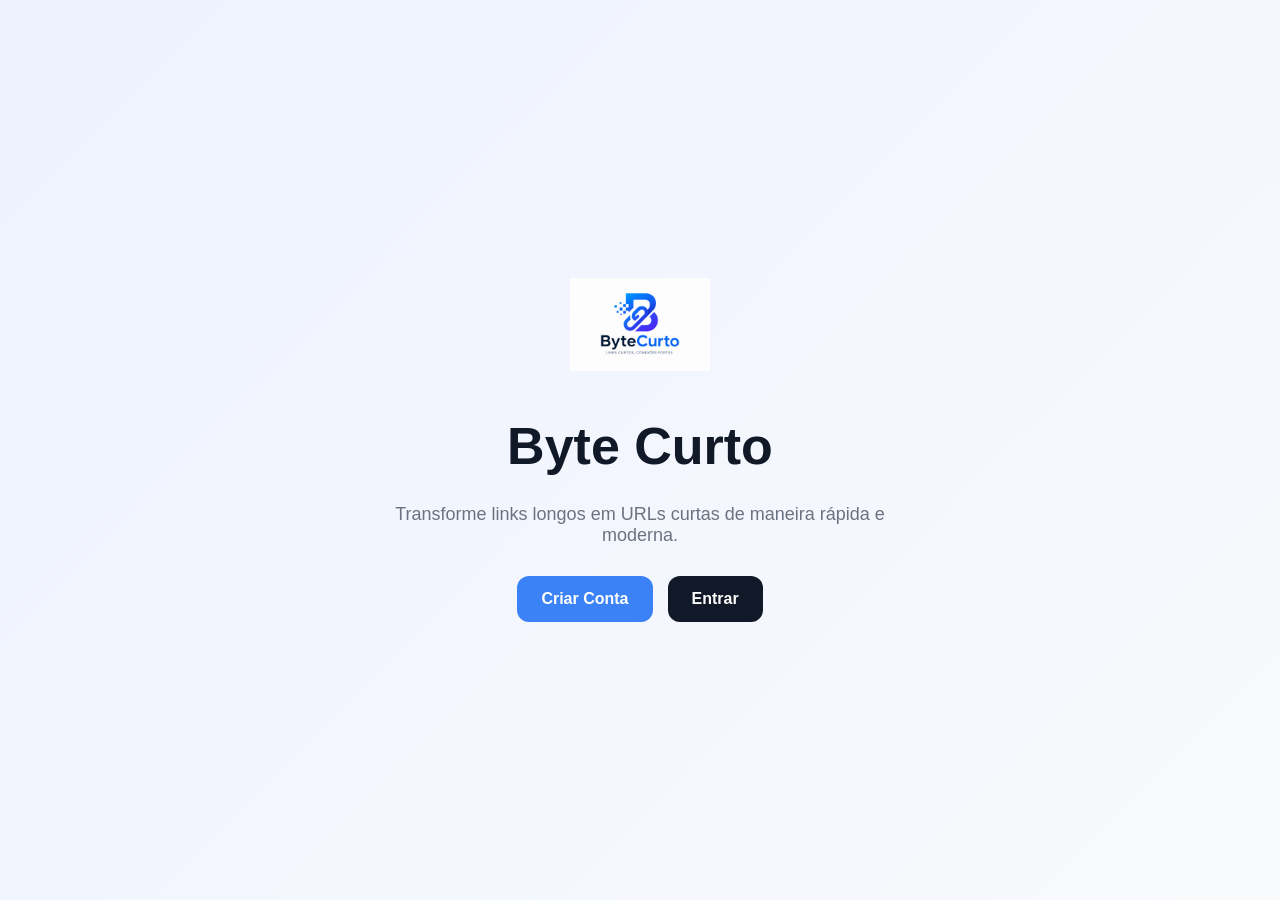
<file: index.html>
<!DOCTYPE html>
<html lang="pt-Br">
<head>
    <meta charset="UTF-8">
    <meta name="viewport" content="width=device-width, initial-scale=1.0">
    <title>Byte Curto</title>
    <link rel="icon" href="img/logoByteCurto.png">
    <link rel="stylesheet" href="css/index.css">
</head>
<body>
   <div class="container">
        <img src="img/logoByteCurto.png" alt="logo" class="logo">
        <h1>Byte Curto</h1>
        <p>
            Transforme links longos em URLs curtas
            de maneira rápida e moderna.
        </p>

        <div class="botoes">
            <a href="cadastro.html">
                <button>Criar Conta</button>
            </a>
            <a href="login.html">
                <button class="secundario">Entrar</button>
            </a>
        </div>
    </div>
</body>
</html>
</file>
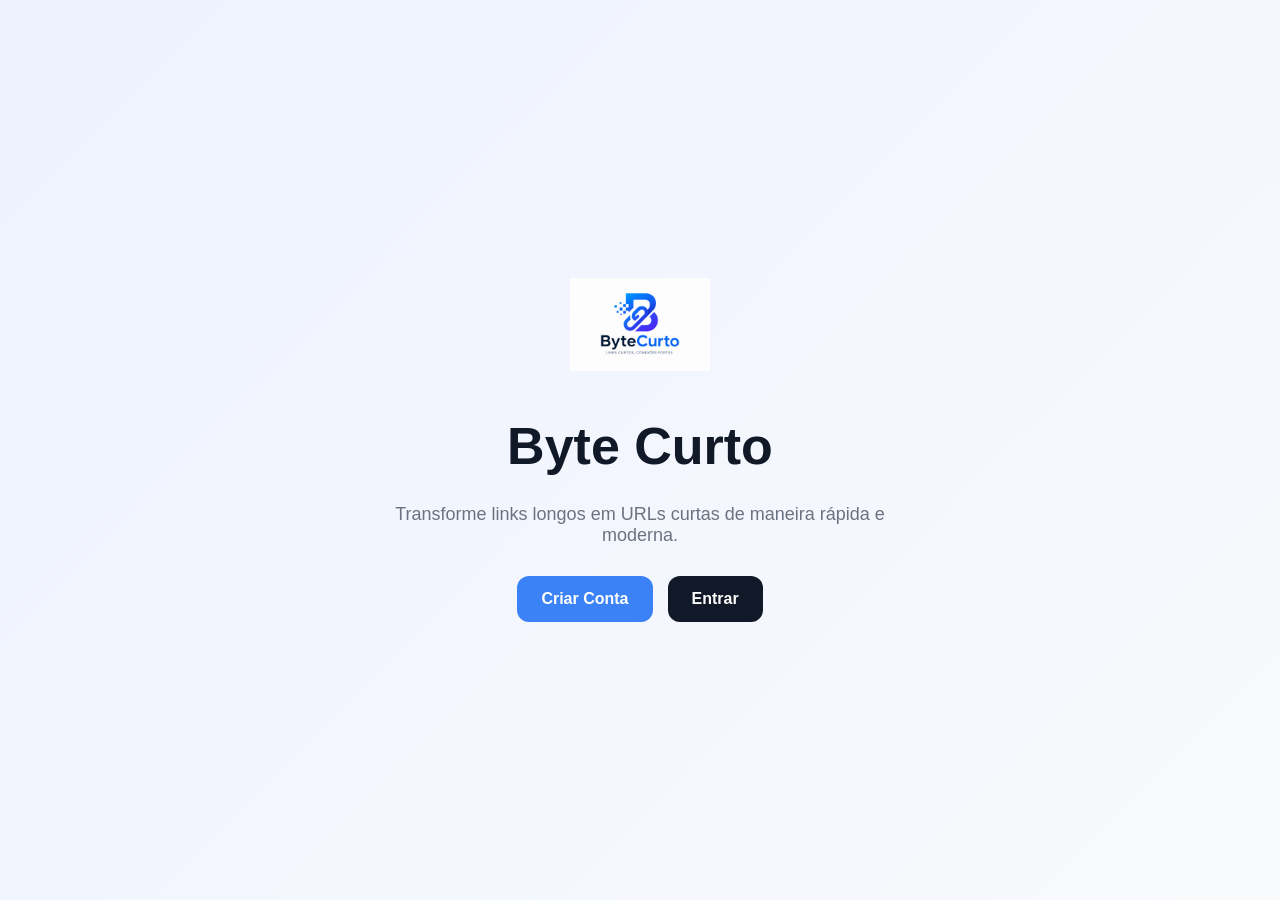
<file: pages/index.html>
<!DOCTYPE html>
<html lang="pt-Br">
<head>
    <meta charset="UTF-8">
    <meta name="viewport" content="width=device-width, initial-scale=1.0">
    <title>Byte Curto</title>

    <link rel="icon" href="/img/logoByteCurto.png">
    <link rel="stylesheet" href="/css/index.css">
</head>
<body>
   <div class="container">

    <img src="/img/logoByteCurto.png" alt="logo" class="logo">

    <h1>Byte Curto</h1>

    <p>
        Transforme links longos em URLs curtas
        de maneira rápida e moderna.
    </p>

    <div class="botoes">

        <a href="pages/cadastro.html">
            <button>Criar Conta</button>
        </a>

        <a href="pages/login.html">
            <button class="secundario">
                Entrar
            </button>
        </a>

    </div>

</div>
</body>
<script type="module" src="/js/pages/index.js"></script>
</html>
</file>
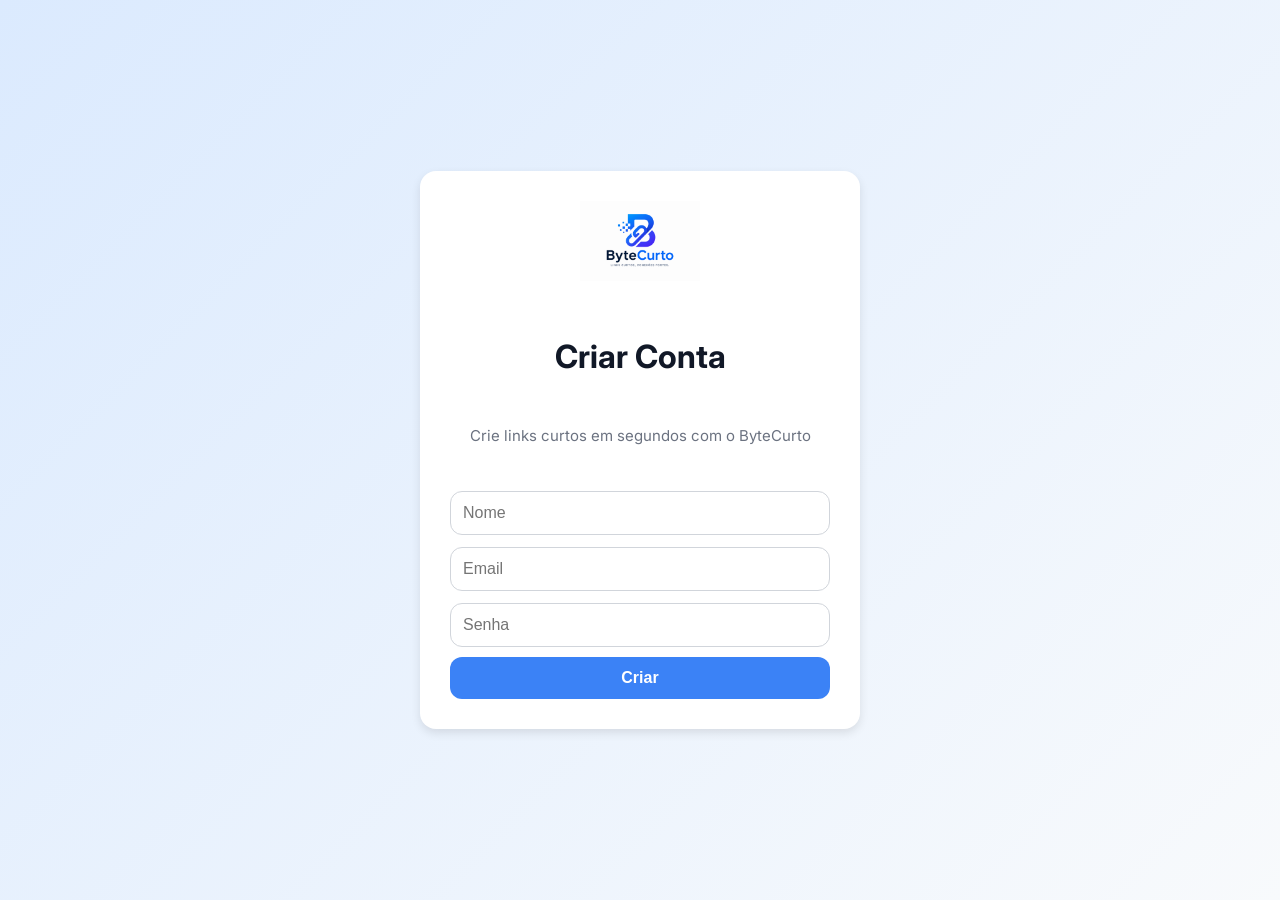
<file: cadastro.html>
<!DOCTYPE html>
<html lang="pt-Br">
<head>
    <meta charset="UTF-8">
    <meta name="viewport" content="width=device-width, initial-scale=1.0">
    <title>ByteCurto Cadastro</title>
    <link rel="stylesheet" href="css/cadastro.css">
    <link rel="preconnect" href="https://fonts.googleapis.com">
    <link rel="icon" href="img/logoByteCurto.png">
    <link href="https://fonts.googleapis.com/css2?family=Inter:wght@400;600;700&display=swap" rel="stylesheet">
</head>
<body>
    <div class="card">
        <img src="img/logoByteCurto.png" alt="Logo ByteCurto" class="logo">
        <h1>Criar Conta</h1>
        <p id="paragrafo">Crie links curtos em segundos com o ByteCurto</p>

        <form id="bytecurto-formulario">
            <input type="text" name="nome" id="nome" placeholder="Nome" required>
            <input type="text" name="email" id="email" placeholder="Email" required>
            <input type="password" name="senha" id="senha" placeholder="Senha" required>
            <button type="submit" id="btnCriar">Criar</button>
        </form>
    </div>
    <script type="module" src="js/pages/cadastro.js"></script>
</body>
</html>
</file>
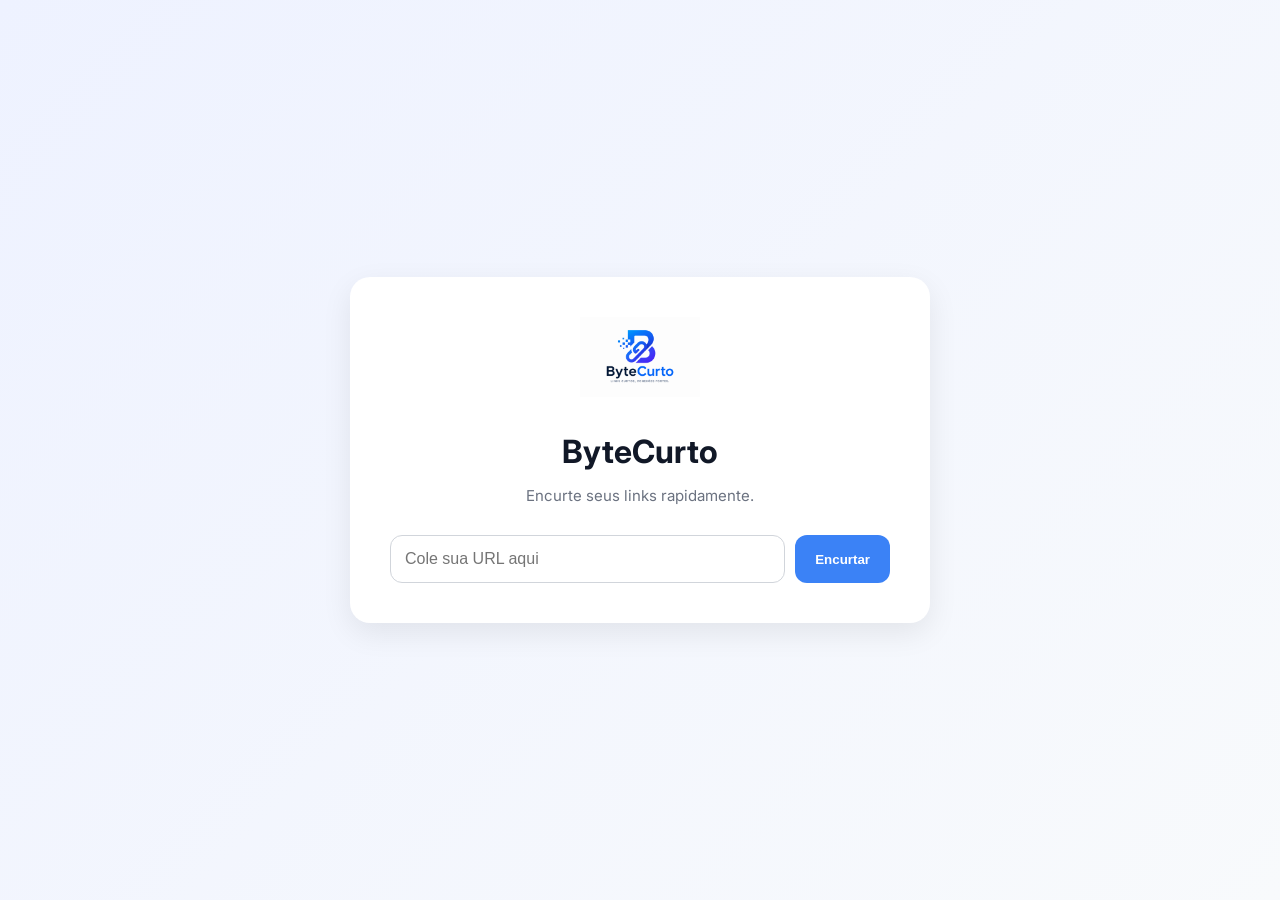
<file: encurtador.html>
<!DOCTYPE html>
<html lang="pt-Br">
<head>
    <meta charset="UTF-8">
    <meta name="viewport" content="width=device-width, initial-scale=1.0">
    <title>ByteCurto - Encurtador</title>
    <link rel="stylesheet" href="css/encurtador.css">
    <link rel="icon" href="img/logoByteCurto.png">
    <link rel="preconnect" href="https://fonts.googleapis.com">
    <link rel="preconnect" href="https://fonts.gstatic.com" crossorigin>
    <link href="https://fonts.googleapis.com/css2?family=Inter:wght@400;600;700&display=swap" rel="stylesheet">
</head>
<body>
    <div class="container">
        <img src="img/logoByteCurto.png" alt="Logo ByteCurto" class="logo">

        <h1>ByteCurto</h1>
        <p id="mensagem-status">Encurte seus links rapidamente.</p>

        <div class="box-url">
            <input type="text" id="url-original" placeholder="Cole sua URL aqui">
            <button id="btn-encurtar">Encurtar</button>
        </div>

        <div class="resultado" id="secao-resultado" style="display: none;">
            <p>Seu link curto:</p>
            <div class="link-box">
                <!-- Alterado para <a> para aceitar cliques diretos sem quebrar rotas -->
                <a id="link-gerado" href="#" target="_blank" rel="noopener noreferrer"></a>
                <button id="btn-copiar">Copiar</button>
            </div>
        </div>
    </div>
    <script type="module" src="js/pages/encurtador.js"></script>
</body>
</html>
</file>
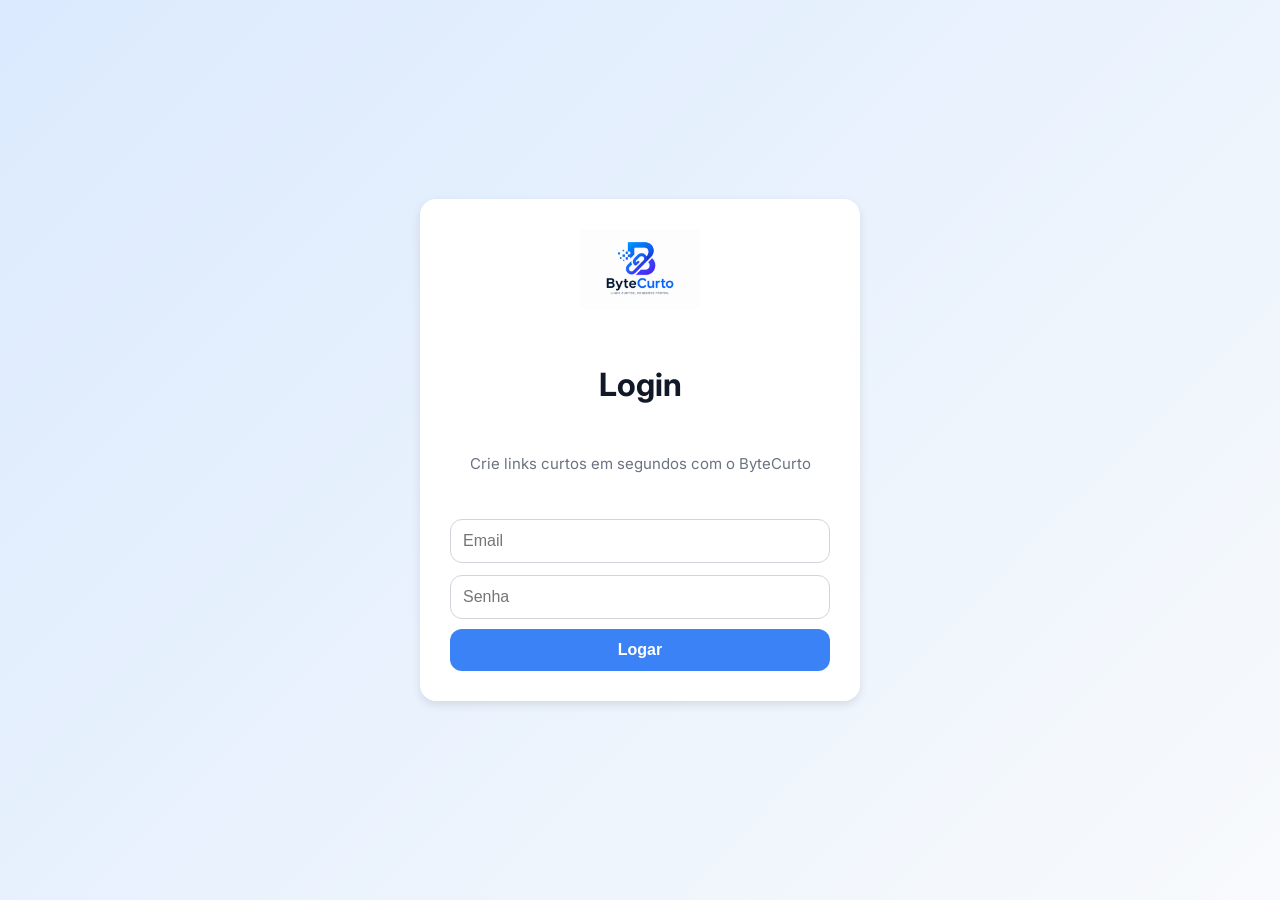
<file: login.html>
<!DOCTYPE html>
<html lang="pt-Br">
<head>
    <meta charset="UTF-8">
    <meta name="viewport" content="width=device-width, initial-scale=1.0">
    <title>ByteCurto Login</title>
    <link rel="stylesheet" href="css/login.css">
    <link rel="preconnect" href="https://fonts.googleapis.com">
    <link rel="icon" href="img/logoByteCurto.png">
    <link href="https://fonts.googleapis.com/css2?family=Inter:wght@400;600;700&display=swap" rel="stylesheet">
</head>
<body>
    <div class="card">
        <img src="img/logoByteCurto.png" alt="Logo ByteCurto" class="logo">
        <h1>Login</h1>
        <p id="mensagem-erro">Crie links curtos em segundos com o ByteCurto</p>
        
        <form id="bytecurto-formulario">
            <input type="text" name="email" id="email" placeholder="Email" required>
            <input type="password" name="senha" id="senha" placeholder="Senha" required>
            <button type="submit" id="btnLogar">Logar</button>
        </form>
    </div>
    <script type="module" src="js/pages/login.js"></script>
</body>
</html>
</file>
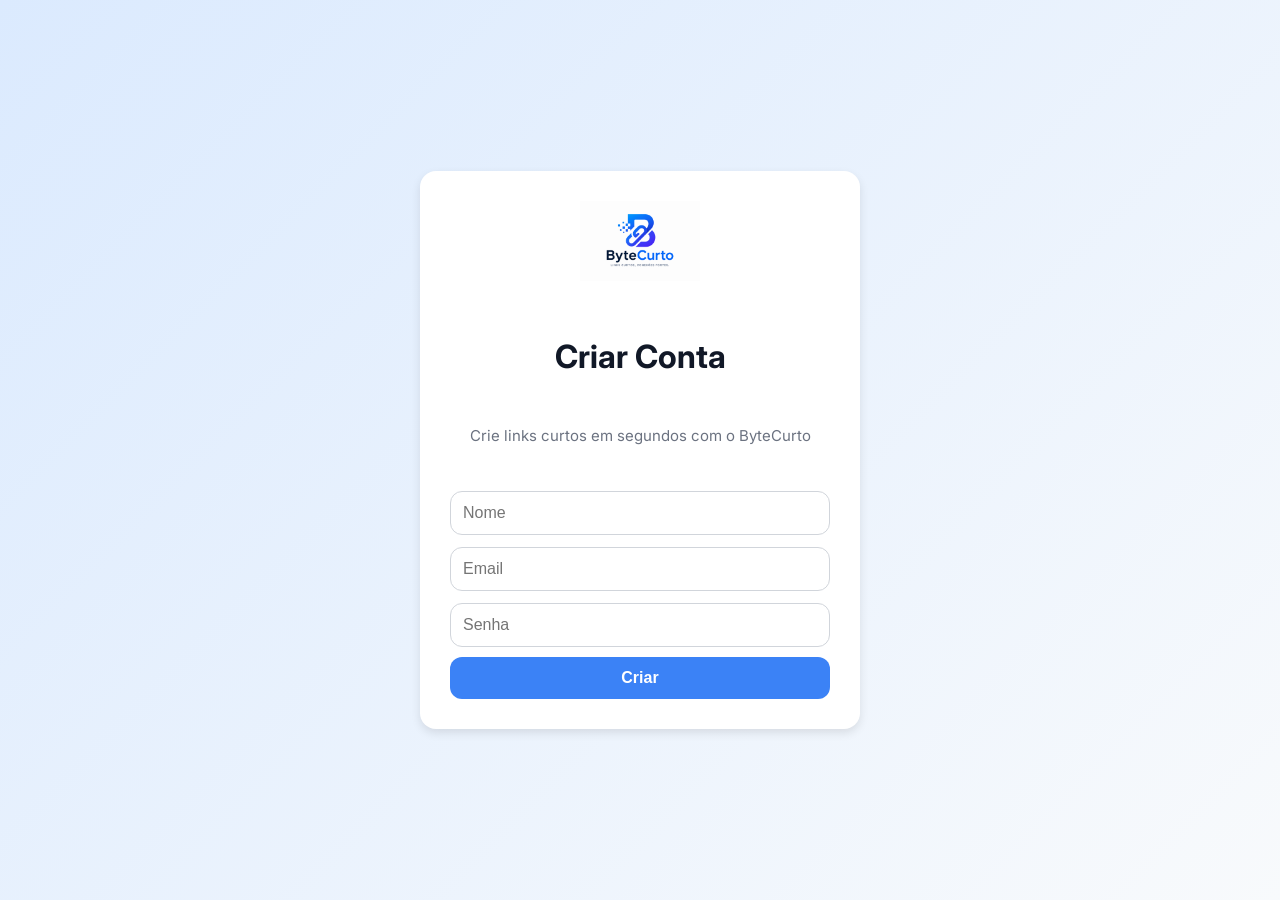
<file: pages/cadastro.html>
<!DOCTYPE html>
<html lang="pt-Br">
<head>
    <meta charset="UTF-8">
    <meta name="viewport" content="width=device-width, initial-scale=1.0">
    <title>ByteCurto Cadastro</title>
    <link rel="stylesheet" href="/css/cadastro.css">
    <link rel="preconnect" href="https://fonts.googleapis.com">
    <link rel="icon" href="/img/logoByteCurto.png">
    <link href="https://fonts.googleapis.com/css2?family=Inter:wght@400;600;700&display=swap" rel="stylesheet">
</head>
<body>
    
    <div class="card">

        <img src="/img/logoByteCurto.png" alt="Logo ByteCurto" class="logo">

        <h1>Criar Conta</h1>
        <p id="paragrafo">Crie links curtos em segundos com o ByteCurto</p>
        <form action="" id="bytecurto-formulario">
            <input type="text" name="nome" id="nome" placeholder="Nome">
            <input type="text" name="email" id="email" placeholder="Email">
            <input type="password" name="senha" id="senha" placeholder="Senha">
            <button type="submit" id="btnCriar">Criar</button>
        </form>
    </div>
</body>
<script type="module" src="/js/pages/cadastro.js"></script>
</html>
</file>
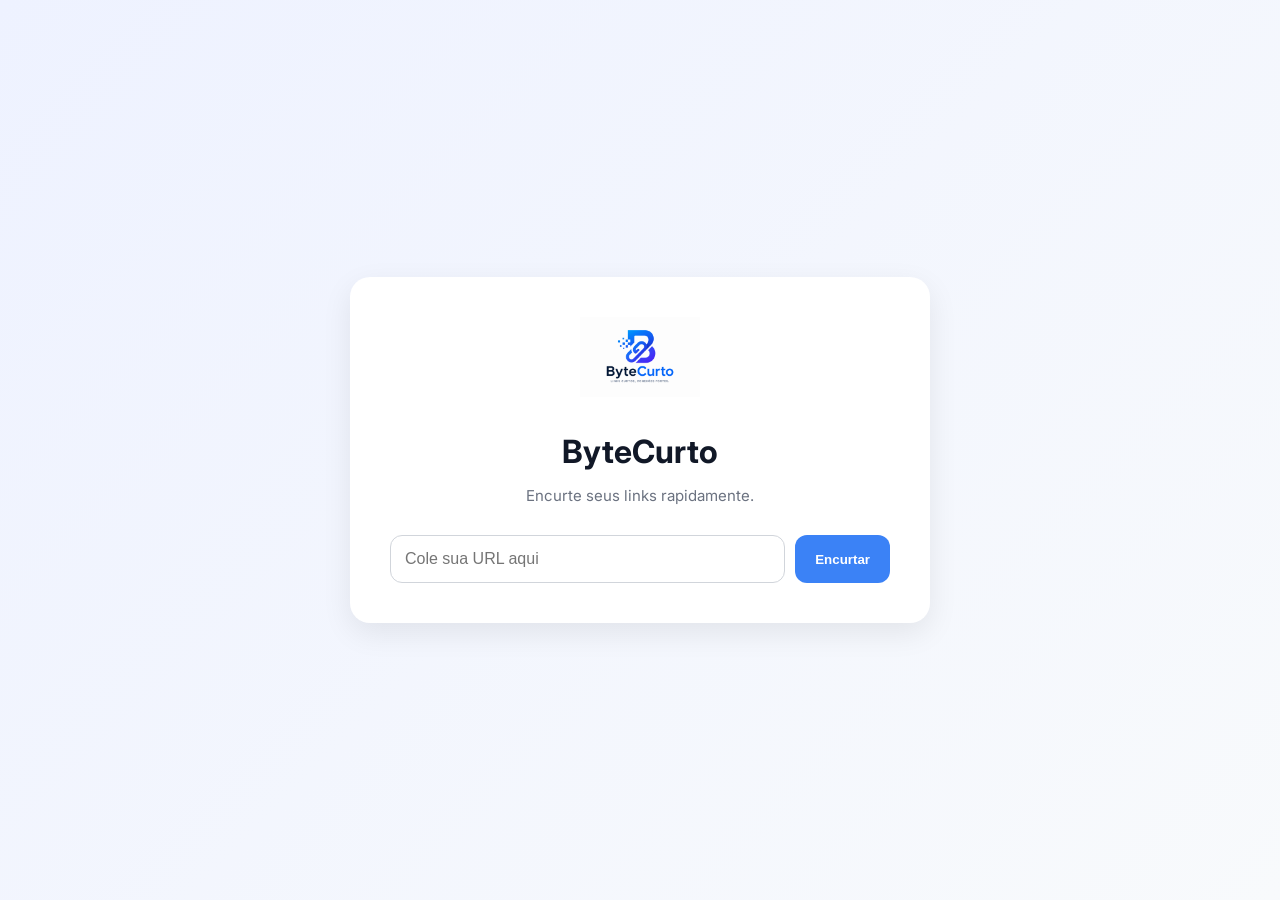
<file: pages/encurtador.html>
<!DOCTYPE html>
<html lang="pt-Br">
<head>
    <meta charset="UTF-8">
    <meta name="viewport" content="width=device-width, initial-scale=1.0">
    <title>ByteCurto - Encurtador</title>
    <link rel="stylesheet" href="/css/encurtador.css">
    <link rel="icon" href="/img/logoByteCurto.png">
    
    <link rel="preconnect" href="https://fonts.googleapis.com">
    <link rel="preconnect" href="https://fonts.gstatic.com" crossorigin>
    <link href="https://fonts.googleapis.com/css2?family=Inter:wght@400;600;700&display=swap" rel="stylesheet">
</head>
<body>

<div class="container">
    <img src="/img/logoByteCurto.png" alt="Logo ByteCurto" class="logo">

    <h1>ByteCurto</h1>
    <p id="mensagem-status">Encurte seus links rapidamente.</p>

    <div class="box-url">
        <input type="text" id="url-original" placeholder="Cole sua URL aqui">
        <button id="btn-encurtar">Encurtar</button>
    </div>

    <div class="resultado" id="secao-resultado" style="display: none;">
        <p>Seu link curto:</p>
        <div class="link-box">
            <span id="link-generated" style="display:none;"></span> <span id="link-gerado"></span>
            <button id="btn-copiar">Copiar</button>
        </div>
    </div>
</div>

</body>
<script type="module" src="/js/pages/encurtador.js"></script>
</html>
</file>
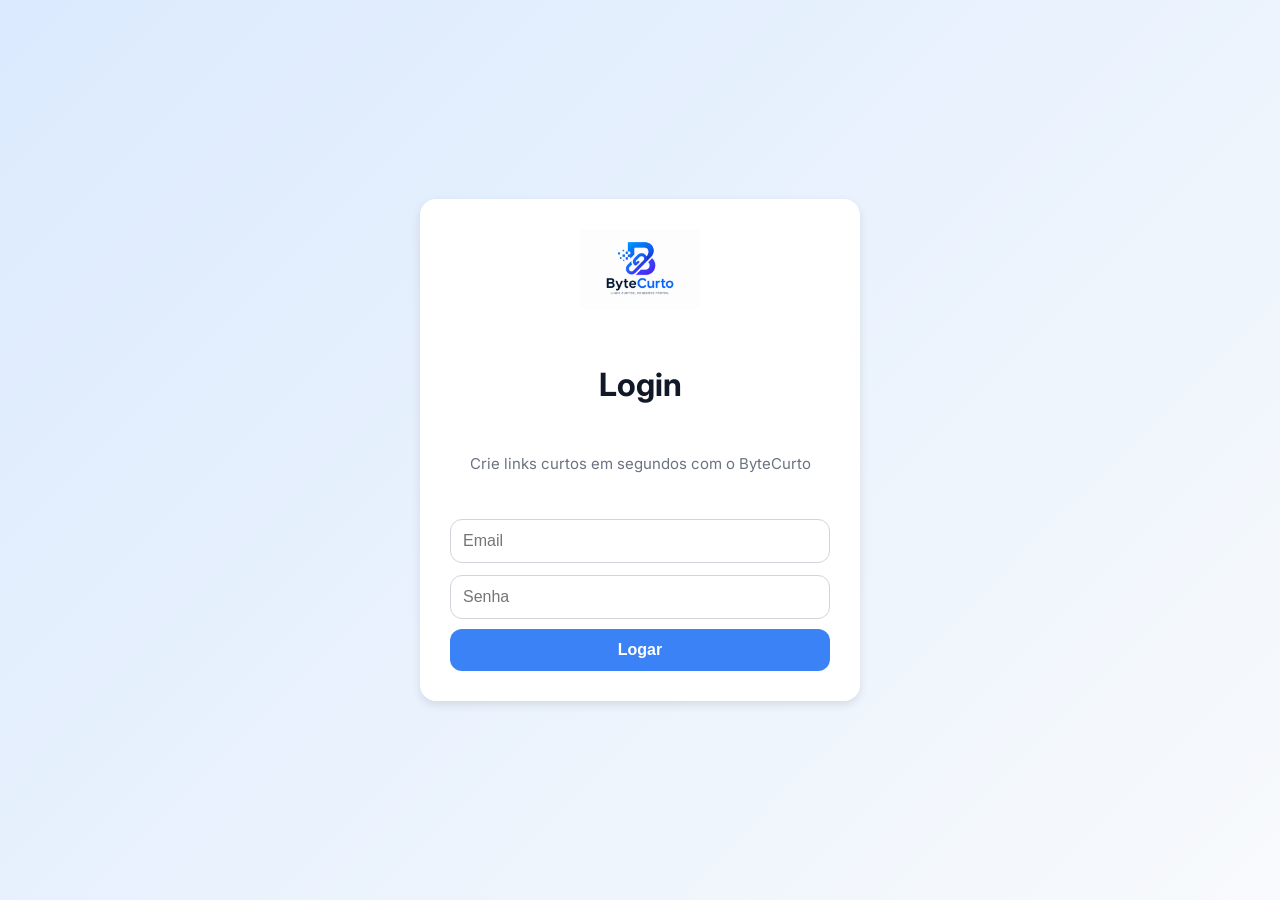
<file: pages/login.html>
<!DOCTYPE html>
<html lang="pt-Br">
<head>
    <meta charset="UTF-8">
    <meta name="viewport" content="width=device-width, initial-scale=1.0">
    <title>ByteCurto Login</title>
    <link rel="stylesheet" href="/css/login.css">
    <link rel="preconnect" href="https://fonts.googleapis.com">
    <link rel="icon" href="/img/logoByteCurto.png">
    <link href="https://fonts.googleapis.com/css2?family=Inter:wght=400;600;700&display=swap" rel="stylesheet">
</head>
<body>
    
    <div class="card">
        <img src="/img/logoByteCurto.png" alt="Logo ByteCurto" class="logo">

        <h1>Login</h1>
        <p id="mensagem-erro">Crie links curtos em segundos com o ByteCurto</p>
        
        <form id="bytecurto-formulario">
            <input type="text" name="email" id="email" placeholder="Email" required>
            <input type="password" name="senha" id="senha" placeholder="Senha" required>
            <button type="submit" id="btnLogar">Logar</button>
        </form>
    </div>
</body>
<script type="module" src="/js/pages/login.js"></script>
</html>
</file>
<file: css/index.css>
body{
    margin:0;

    height:100vh;

    display:flex;

    justify-content:center;

    align-items:center;

    background:linear-gradient(135deg,#EEF2FF,#F8FAFC);

    font-family:Arial;
}

.container{
    display:flex;

    flex-direction:column;

    align-items:center;

    text-align:center;
}

.logo{
    width:140px;

    margin-bottom:10px;
}

h1{
    font-size:52px;

    color:#111827;

    margin-bottom:10px;
}

p{
    color:#6B7280;

    font-size:18px;

    max-width:500px;

    margin-bottom:30px;

    text-align:center;
}

.botoes{
    display:flex;

    justify-content:center;

    gap:15px;
}

button{
    padding:14px 24px;

    border:none;

    border-radius:12px;

    background:#3B82F6;

    color:white;

    font-size:16px;

    font-weight:bold;

    cursor:pointer;

    transition:0.3s;
}

button:hover{
    transform:translateY(-2px);

    background:#2563EB;
}

.secundario{
    background:#111827;
}
</file>
<file: css/cadastro.css>
h1 {
    color: #111827;
    text-align: center;
}
body{
    background: linear-gradient(135deg, #DBEAFE, #F8FAFC);
    margin: 0;
    height: 100vh;
    display: flex;
    justify-content: center;
    align-items: center;
     font-family:'Inter', sans-serif;
}
button{
    width: 100%;
    padding: 12px;
    border: none;
    border-radius: 12px;
    background: #3b82f6;
    color: white;
    font-size: 16px;
    font-weight: bold;
    cursor: pointer;
    transition: 0.3s;
    margin-top: 10px;
}
button:hover{
    background: #2563eb;
    transform:translateY(-2px);
}
input{
    width: 100%;
    padding: 12px;
    margin-top: 12px;
    border: 1px solid #d1d5db;
    border-radius: 12px;
    font-size: 16px;
    outline: none;
    box-sizing: border-box;
    transition: 0.3;
}
input:focus{
    border-color: #3b82f6;
    box-shadow: 0 0 8px rgba(59,130,246,0.3);
}
.card{
    width: 380px;
    padding: 30px;
    border-radius: 16px;
    background: white;
    box-shadow:0 4px 10px rgba(0,0,0,0.1);
    display: flex;
    flex-direction: column;
    gap: 14px;
}
p{
    text-align: center;
    color: #6b7280;
    margin-bottom: 20px;
    font-size: 15px;
}
.logo{
     width:120px;

    display:block;

    margin:0 auto 20px auto;
}
</file>
<file: css/encurtador.css>
body {
    margin: 0;
    height: 100vh;
    display: flex;
    justify-content: center;
    align-items: center;
    background: linear-gradient(135deg, #EEF2FF, #F8FAFC);
    font-family: 'Inter', sans-serif;
}

.container {
    width: 500px;
    background: white;
    padding: 40px;
    border-radius: 20px;
    box-shadow: 0 10px 30px rgba(0,0,0,0.08);
    text-align: center;
}

.logo {
    width: 120px;
    margin-bottom: 10px;
}

h1 {
    color: #111827;
    margin-bottom: 5px;
}

p {
    color: #6B7280;
    font-size: 15px;
}

.box-url {
    display: flex;
    gap: 10px;
    margin-top: 30px;
}

input {
    flex: 1;
    padding: 14px;
    border: 1px solid #D1D5DB;
    border-radius: 12px;
    font-size: 16px;
    outline: none;
    transition: 0.2s;
}

input:focus {
    border-color: #3B82F6;
    box-shadow: 0 0 0 4px rgba(59, 130, 246, 0.1);
}

button {
    padding: 14px 20px;
    border: none;
    border-radius: 12px;
    background: #3B82F6;
    color: white;
    font-weight: bold;
    cursor: pointer;
    transition: 0.3s;
}

button:hover {
    background: #2563EB;
    transform: translateY(-2px);
}

.resultado {
    margin-top: 30px;
    animation: fadeIn 0.4s ease-out;
}

.link-box {
    display: flex;
    justify-content: space-between;
    align-items: center;
    background: #F9FAFB;
    padding: 15px;
    border-radius: 12px;
    margin-top: 10px;
    border: 1px solid #E5E7EB;
}

#link-gerado {
    color: #2563EB;
    font-weight: 600;
    word-break: break-all;
    padding-right: 10px;
    text-align: left;
}

@keyframes fadeIn {
    from { opacity: 0; transform: translateY(10px); }
    to { opacity: 1; transform: translateY(0); }
}
</file>
<file: css/login.css>
h1 {
    color: #111827;
    text-align: center;
}
body{
    background: linear-gradient(135deg, #DBEAFE, #F8FAFC);
    margin: 0;
    height: 100vh;
    display: flex;
    justify-content: center;
    align-items: center;
     font-family:'Inter', sans-serif;
}
button{
    width: 100%;
    padding: 12px;
    border: none;
    border-radius: 12px;
    background: #3b82f6;
    color: white;
    font-size: 16px;
    font-weight: bold;
    cursor: pointer;
    transition: 0.3s;
    margin-top: 10px;
}
button:hover{
    background: #2563eb;
    transform:translateY(-2px);
}
input{
    width: 100%;
    padding: 12px;
    margin-top: 12px;
    border: 1px solid #d1d5db;
    border-radius: 12px;
    font-size: 16px;
    outline: none;
    box-sizing: border-box;
    transition: 0.3;
}
input:focus{
    border-color: #3b82f6;
    box-shadow: 0 0 8px rgba(59,130,246,0.3);
}
.card{
    width: 380px;
    padding: 30px;
    border-radius: 16px;
    background: white;
    box-shadow:0 4px 10px rgba(0,0,0,0.1);
    display: flex;
    flex-direction: column;
    gap: 14px;
}
p{
    text-align: center;
    color: #6b7280;
    margin-bottom: 20px;
    font-size: 15px;
}
.logo{
     width:120px;

    display:block;

    margin:0 auto 20px auto;
}
</file>
